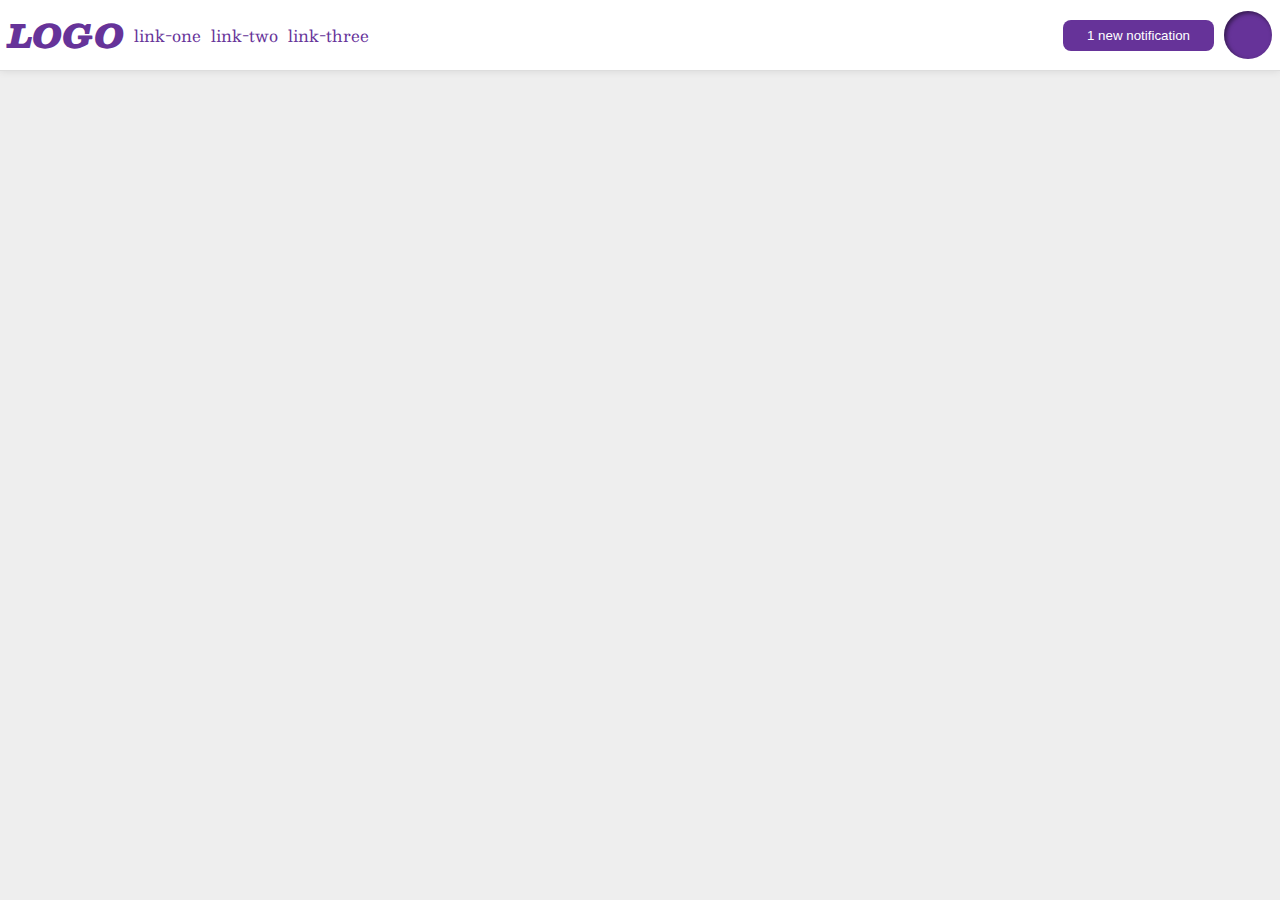
<file: flex/03-flex-header-2/index.html>
<!DOCTYPE html>
<html lang="en">
  <head>
    <meta charset="UTF-8">
    <meta http-equiv="X-UA-Compatible" content="IE=edge">
    <meta name="viewport" content="width=device-width, initial-scale=1.0">
    <title>Flex Header 2</title>
    <link rel="stylesheet" href="style.css">
  </head>
  <body>
    <div class="header">
      <div class="left">
        <div class="logo">
          LOGO
        </div>
        <ul class="links">
          <li><a href="https://google.com">link-one</a></li>
          <li><a href="https://google.com">link-two</a></li>
          <li><a href="https://google.com">link-three</a></li>
        </ul>
      </div>
      
      <div class="right">
        <button class="notifications">
          1 new notification
        </button>
        <div class="profile-image"></div>
      </div>
    </div>
  </body>
</html>
</file>
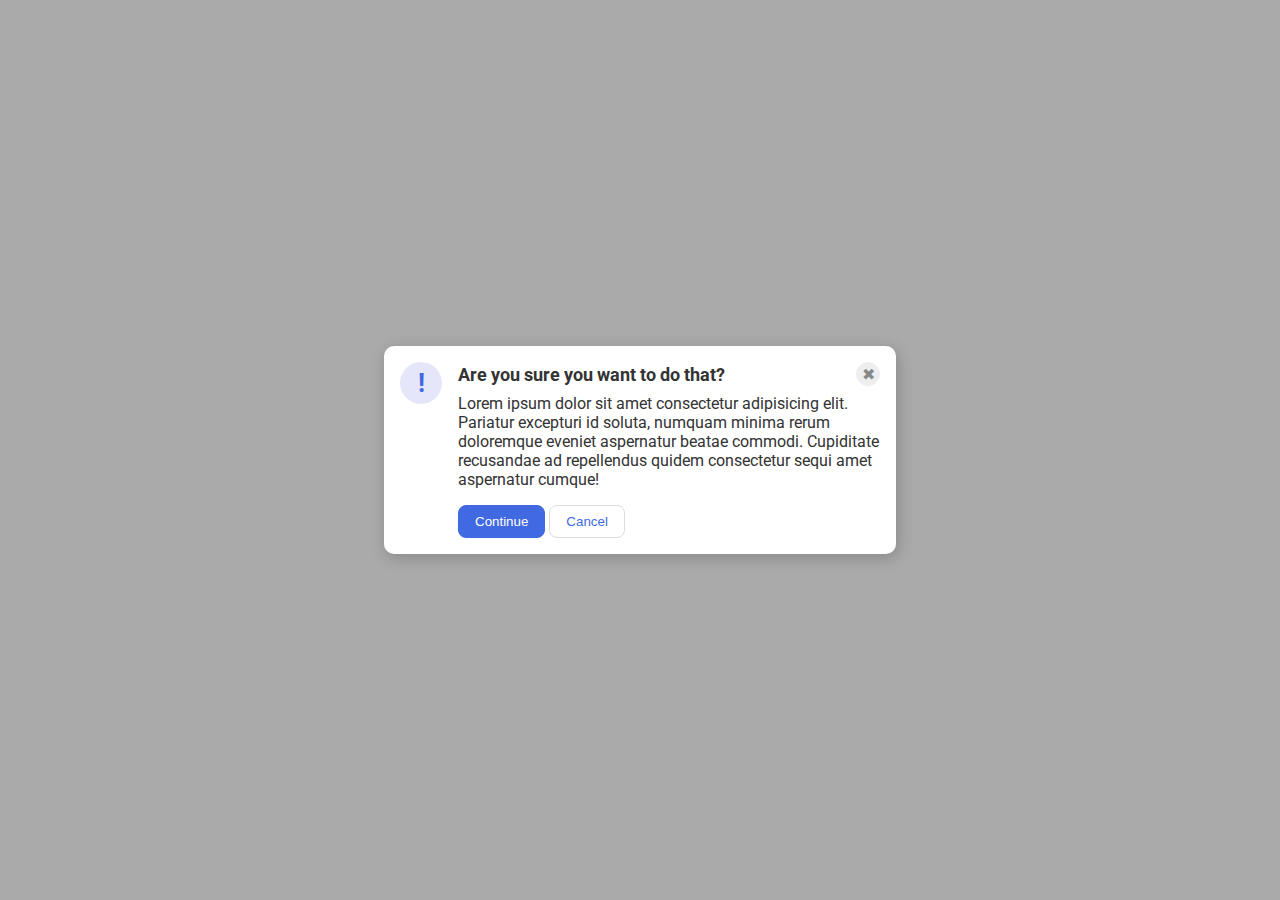
<file: flex/05-flex-modal/index.html>
<!DOCTYPE html>
<html lang="en">
  <head>
    <meta charset="UTF-8">
    <meta http-equiv="X-UA-Compatible" content="IE=edge">
    <meta name="viewport" content="width=device-width, initial-scale=1.0">
    <link rel="stylesheet" href="style.css">
    <title>Modal</title>
  </head>
  <body>
    <div class="modal">
      <div class="icon">!</div>
      <div class="box">
      <div class="header">Are you sure you want to do that?
      <button class="close-button">✖</button></div>
      <div class="text">Lorem ipsum dolor sit amet consectetur adipisicing elit. Pariatur excepturi id soluta, numquam minima rerum doloremque eveniet aspernatur beatae commodi. Cupiditate recusandae ad repellendus quidem consectetur sequi amet aspernatur cumque!</div>
      <div class="buttons">
      <button class="continue">Continue</button>
      <button class="cancel">Cancel</button>
      </div>
      </div>
    </div>
  </body>
</html>
</file>
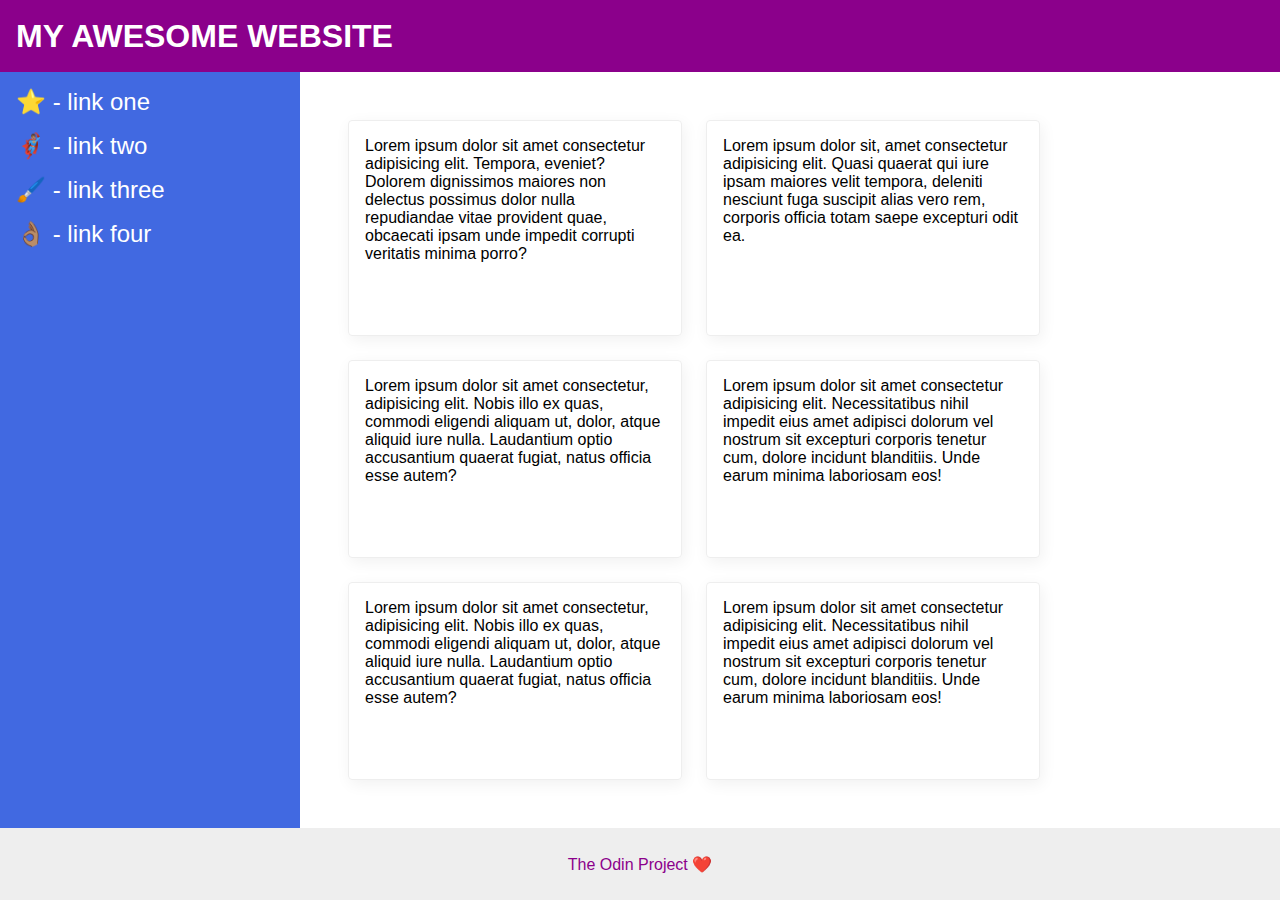
<file: flex/07-flex-layout-2/index.html>
<!DOCTYPE html>
<html lang="en">
  <head>
    <meta charset="UTF-8">
    <meta http-equiv="X-UA-Compatible" content="IE=edge">
    <meta name="viewport" content="width=device-width, initial-scale=1.0">
    <title>The Holy Grail</title>
    <link rel="stylesheet" href="style.css">
  </head>


  <body>
    <div class="header">
      MY AWESOME WEBSITE
    </div>
    
    <div class="content">
    <div class="sidebar">
      <ul>
        <li><a href="#">⭐ - link one</a></li>
        <li><a href="#">🦸🏽‍♂️ - link two</a></li>
        <li><a href="#">🖌️ - link three</a></li>
        <li><a href="#">👌🏽 - link four</a></li>
      </ul>
    </div>

    <div class="card-section">
    <div class="card">Lorem ipsum dolor sit amet consectetur adipisicing elit. Tempora, eveniet? Dolorem dignissimos maiores non delectus possimus dolor nulla repudiandae vitae provident quae, obcaecati ipsam unde impedit corrupti veritatis minima porro?</div>
    <div class="card">Lorem ipsum dolor sit, amet consectetur adipisicing elit. Quasi quaerat qui iure ipsam maiores velit tempora, deleniti nesciunt fuga suscipit alias vero rem, corporis officia totam saepe excepturi odit ea.</div>
    <div class="card">Lorem ipsum dolor sit amet consectetur, adipisicing elit. Nobis illo ex quas, commodi eligendi aliquam ut, dolor, atque aliquid iure nulla. Laudantium optio accusantium quaerat fugiat, natus officia esse autem?</div>
    <div class="card">Lorem ipsum dolor sit amet consectetur adipisicing elit. Necessitatibus nihil impedit eius amet adipisci dolorum vel nostrum sit excepturi corporis tenetur cum, dolore incidunt blanditiis. Unde earum minima laboriosam eos!</div>
    <div class="card">Lorem ipsum dolor sit amet consectetur, adipisicing elit. Nobis illo ex quas, commodi eligendi aliquam ut, dolor, atque aliquid iure nulla. Laudantium optio accusantium quaerat fugiat, natus officia esse autem?</div>
    <div class="card">Lorem ipsum dolor sit amet consectetur adipisicing elit. Necessitatibus nihil impedit eius amet adipisci dolorum vel nostrum sit excepturi corporis tenetur cum, dolore incidunt blanditiis. Unde earum minima laboriosam eos!</div>
    </div>
    </div>

    <div class="footer">
      The Odin Project ❤️
    </div>
  </body>
</html>
</file>
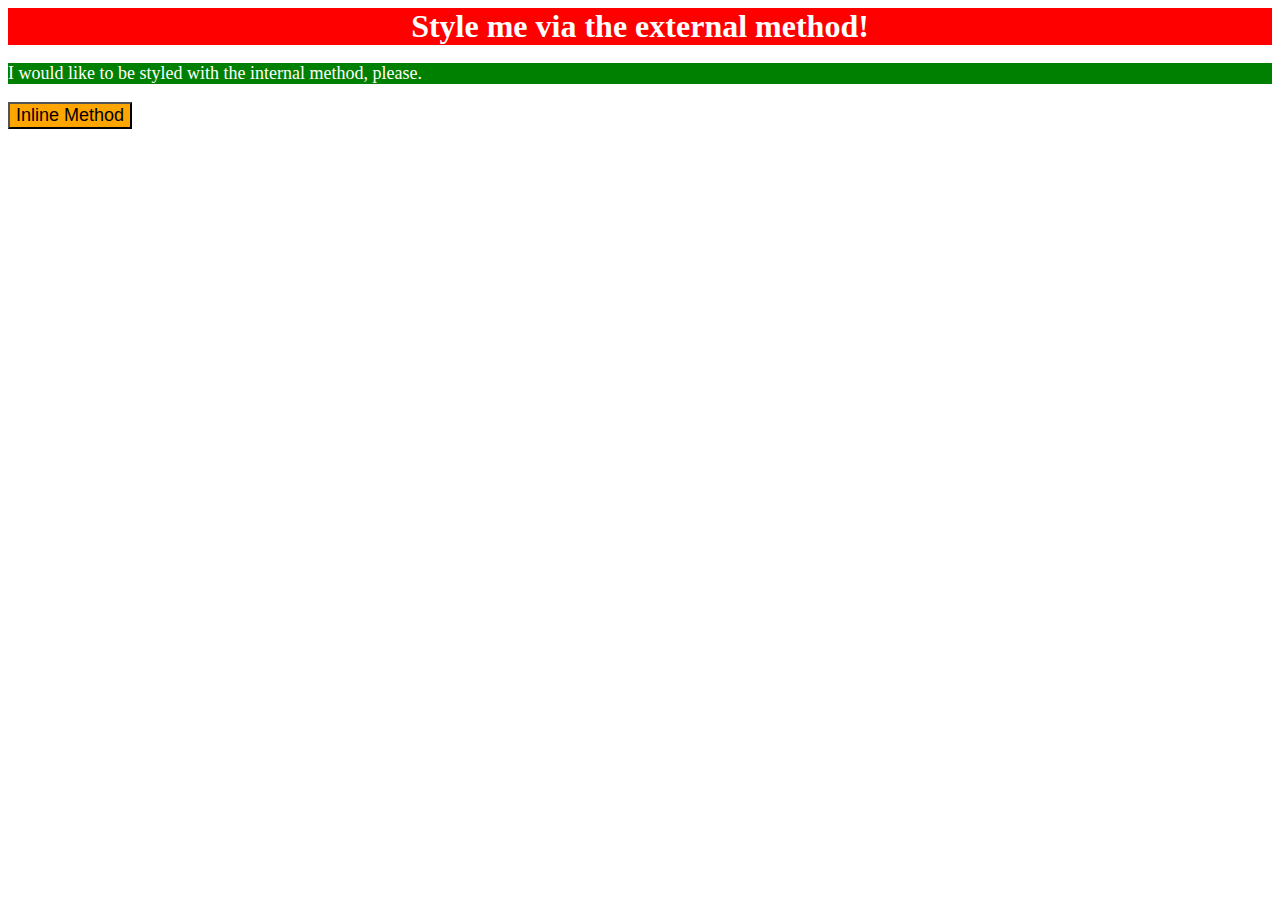
<file: foundations/01-css-methods/index.html>
<!DOCTYPE html>
<html lang="en">
  <head>
    <meta charset="UTF-8">
    <meta http-equiv="X-UA-Compatible" content="IE=edge">
    <meta name="viewport" content="width=device-width, initial-scale=1.0">
    <title>Methods for Adding CSS</title>
    <link rel="stylesheet" href="style.css">

    <style>
      p {
        background-color: green;
        color: white;
        font-size: 18px;
      }
    </style>
  </head>
  <body>
    <div>Style me via the external method!</div>
    <p>I would like to be styled with the internal method, please.</p>
    <button style="background-color: orange; font-size: 18px;">Inline Method</button>
  </body>
</html>
</file>
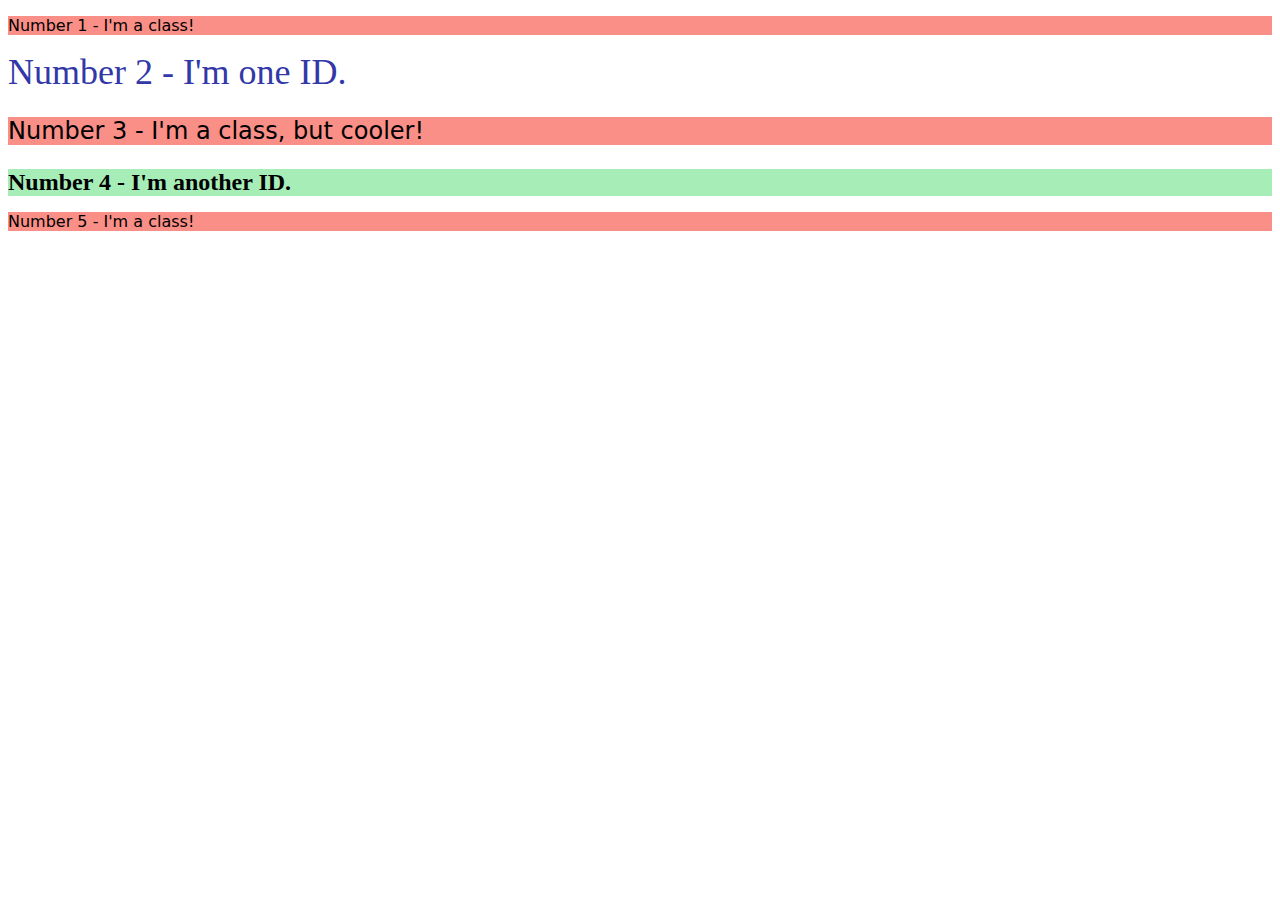
<file: foundations/02-class-id-selectors/index.html>
<!DOCTYPE html>
<html lang="en">
  <head>
    <meta charset="UTF-8">
    <meta http-equiv="X-UA-Compatible" content="IE=edge">
    <meta name="viewport" content="width=device-width, initial-scale=1.0">
    <title>Class and ID Selectors</title>
    <link rel="stylesheet" href="style.css">
  </head>
  <body>
    <p class="odd">Number 1 - I'm a class!</p>
    <div id="second">Number 2 - I'm one ID.</div>
    <p class="odd third">Number 3 - I'm a class, but cooler!</p>
    <div id="fourth">Number 4 - I'm another ID.</div>
    <p class="odd">Number 5 - I'm a class!</p>
  </body>
</html>
</file>
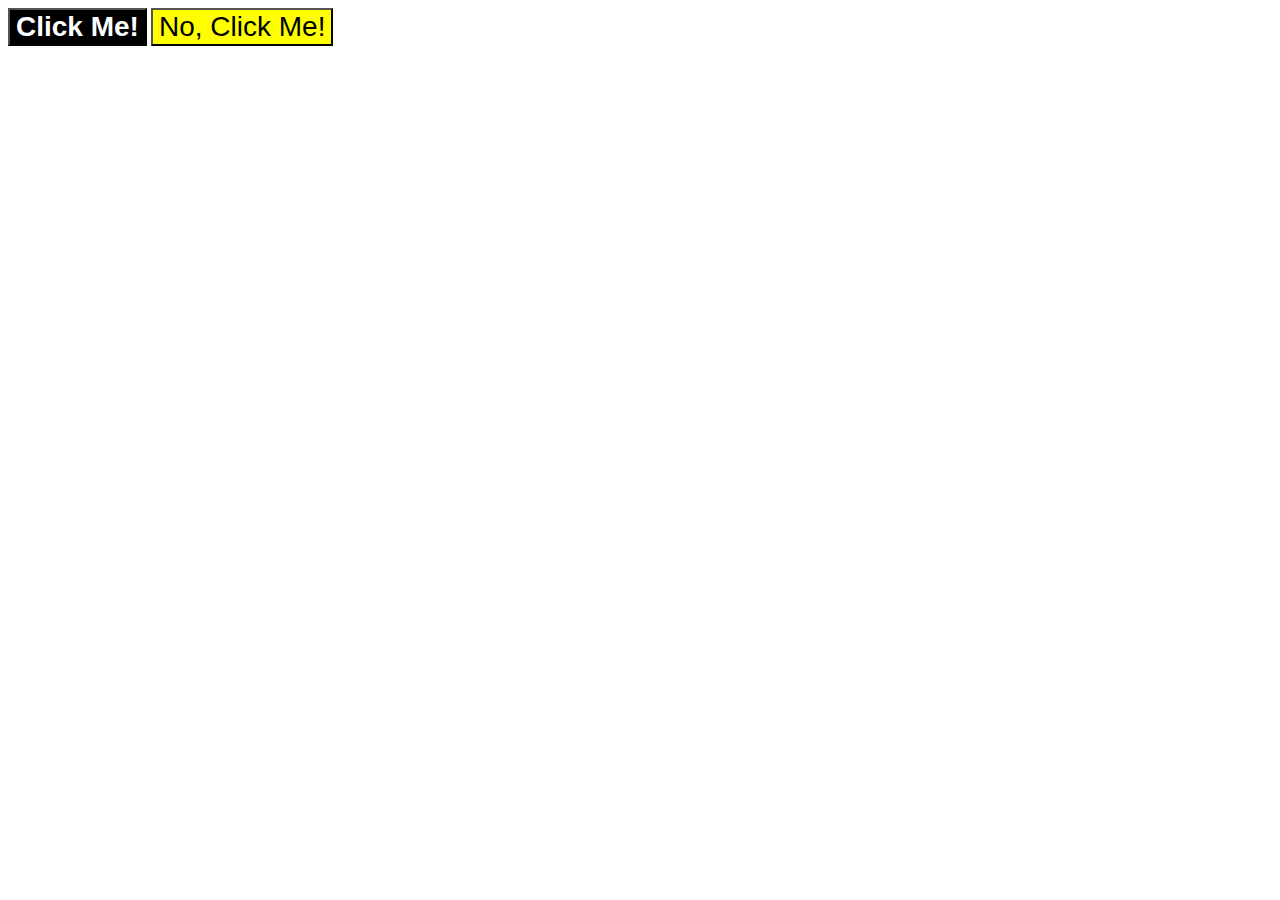
<file: foundations/03-grouping-selectors/index.html>
<!DOCTYPE html>
<html lang="en">
  <head>
    <meta charset="UTF-8">
    <meta http-equiv="X-UA-Compatible" content="IE=edge">
    <meta name="viewport" content="width=device-width, initial-scale=1.0">
    <title>Grouping Selectors</title>
    <link rel="stylesheet" href="style.css">
  </head>
  <body>
    <button class="first">Click Me!</button>
    <button class="second">No, Click Me!</button>
  </body>
</html>
</file>
<file: flex/03-flex-header-2/style.css>
/* this is some magical font-importing.  
you'll learn about it later. 
lol love that */
@import url('https://fonts.googleapis.com/css2?family=Besley:ital,wght@0,400;1,900&display=swap');

body {
  margin: 0;
  background: #eee;
  font-family: Besley, serif;
}

.header {
  background: white;
  border-bottom: 1px solid #ddd;
  box-shadow: 0 0 8px rgba(0,0,0,.1);

  display: flex;
  justify-content: space-between;
  align-items: center;
  padding: 8px;
}

.profile-image {
  background: rebeccapurple;
  box-shadow: inset 2px 2px 4px rgba(0,0,0,.5);
  border-radius: 50%;
  width: 48px;
  height: 48px;
}

.logo {
  color: rebeccapurple;
  font-size: 32px;
  font-weight: 900;
  font-style: italic;
}

button {
  border: none;
  border-radius: 8px;
  background: rebeccapurple;
  color: white;
  padding: 8px 24px;
}

a {
  /* this removes the line under our links */
  text-decoration: none;
  color: rebeccapurple;
}

ul {
  list-style-type: none;

  display: flex;
  margin: 0px;
  padding: 0px;
  gap: 10px;
}

.left,
.right {
  display: flex;
  gap: 10px;
  align-items: center;
}
</file>
<file: flex/05-flex-modal/style.css>
@import url('https://fonts.googleapis.com/css2?family=Roboto:wght@400;700&display=swap');

html, body {
  height: 100%;
}

body {
  font-family: Roboto, sans-serif;
  margin: 0;
  background: #aaa;
  color: #333;
  /* I'll give you this one for free lol */
  display: flex;
  align-items: center;
  justify-content: center;
}

.modal {
  background: white;
  width: 480px;
  border-radius: 10px;
  box-shadow: 2px 4px 16px rgba(0,0,0,.2);

  display: flex;
  padding: 16px;
  gap: 16px;
}

.icon {
  color: royalblue;
  font-size: 26px;
  font-weight: 700;
  background: lavender;
  width: 42px;
  height: 42px;
  border-radius: 50%;
  display: flex;
  align-items: center;
  justify-content: center;

  flex: 0 0 auto;

}

.close-button {
  background: #eee;
  border-radius: 50%;
  color: #888;
  font-weight: 400;
  font-size: 16px;
  height: 24px;
  width: 24px;
  display: flex;
  align-items: center;
  justify-content: center;
  border: 1px solid #eee;
  padding: 0;

  margin-left: auto;
}

button {
  cursor: pointer;
  padding: 8px 16px;
  border-radius: 8px;
}

button.continue {
  background: royalblue;
  border: 1px solid royalblue;
  color: white;
}

button.cancel {
  background: white;
  border: 1px solid #ddd;
  color: royalblue;
}

.header {
  display: flex;
  font-weight: bold;
  font-size: large;
  align-items: center;
  margin-bottom: 8px;
}

/*
.box {
  display: flex;
  flex-direction: column;
  gap: 10px;
}
*/

.text {
  margin-bottom: 16px;
}
</file>
<file: flex/07-flex-layout-2/style.css>
body {
  font-family: -apple-system, BlinkMacSystemFont, 'Segoe UI', Roboto, Oxygen, Ubuntu, Cantarell, 'Open Sans', 'Helvetica Neue', sans-serif;
  margin: 0;
  min-height: 100vh;

  display: flex;
  flex-direction: column;
}

.header {
  height: 72px;
  background: darkmagenta;
  color: white;

  display: flex;
  justify-content: start;
  align-items: center;
  padding-left: 16px;
  font-size: 32px;
  font-weight: 900;  
}

.footer {
  height: 72px;
  background: #eee;
  color: darkmagenta;

  display: flex;
  justify-content: center;
  align-items: center;

}

.content {
  display: flex;
  flex: 1;
}

.sidebar {
  width: 300px;
  background: royalblue;
  box-sizing: border-box;

  flex-shrink: 0;
  padding: 16px;
}

.sidebar ul {
  display: flex;
  flex-direction: column;
  gap: 16px;
  
  padding: 0px;
  margin: 0px;
  list-style-type: none;
}

.sidebar ul a {
  text-decoration: none;
  font-size: 24px;
  color: white;
}

.card-section {
  display: flex;
  flex-wrap: wrap;
  padding: 48px;
  gap: 24px;
}
.card {
  border: 1px solid #eee;
  box-shadow: 2px 4px 16px rgba(0,0,0,.06);
  border-radius: 4px;
  
  width: 300px;
  padding: 16px;
}
</file>
<file: foundations/01-css-methods/style.css>
div {
    background-color: red;
    color: white;
    font-size: 32px;
    text-align: center;
    font-weight: bold;
}
</file>
<file: foundations/02-class-id-selectors/style.css>
.odd {
    background-color: rgb(250, 143, 135);
    font-family: Verdana, "DejaVu Sans", sans-serif;
}

#second {
    color: #3238a8;
    font-size: 36px;
}

.third {
    font-size: 24px;
}

#fourth {
    background-color: hsl(135, 67%, 79%);
    font-size: 24px;
    font-weight: bold;
}
</file>
<file: foundations/03-grouping-selectors/style.css>
.first,
.second {
    font-size: 28px;
    font-family: Helvetica, 'Times New Roman', sans-serif;
}

.first {
    background-color: black;
    color: white;
    font-weight: bold;
}

.second {
    background-color: yellow;
}
</file>
